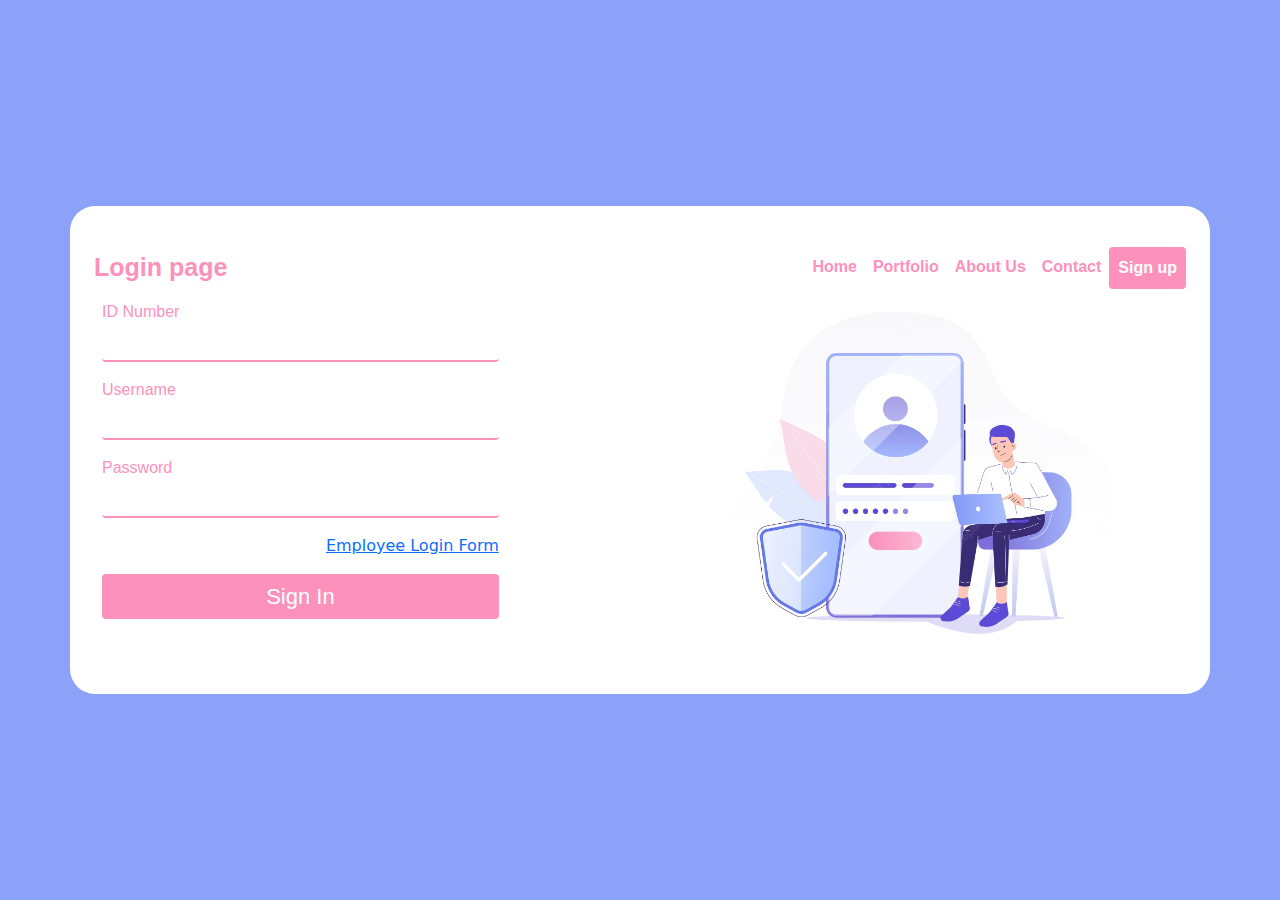
<file: company/company.html>
<!DOCTYPE html>
<html lang="en">
<head>
    <meta charset="UTF-8">
    <meta http-equiv="X-UA-Compatible" content="IE=edge">
    <meta name="viewport" content="width=device-width, initial-scale=1.0">
    <!-- start css link -->
    <link rel="stylesheet" href="css/company.css">
    <link rel="stylesheet" href="../common/css/bootstrap.min.css">
    <link rel="stylesheet" href="../common/css/animate.min.css">
    <link rel="stylesheet" href="../common/css/animate.min.css">
    <!-- end css link -->
    <!-- start js link -->
    <script src="../common/js/bootstrap.bundle.min.js"></script>
    <script src="../common/js/sweetalert.min.js"></script>
    <script src="../common/js/sweetalert.min.js"></script>
    <!-- end js link -->
    <title>Company</title>
</head>
<body>
    <div class="container bg-white main-box">
        <nav class="navbar navbar-expand-lg navbar-light">
            <div class="container-fluid">
                <a href="#" class="navbar-brand">Login page</a>
                <button class="navbar-toggler" type="button" data-bs-toggle="collapse" data-bs-target="#myNavbar">
                    <span class="navbar-toggler-icon"></span>
                </button>
                <div class="collapse navbar-collapse" id="myNavbar">
                    <div class="navbar-nav w-100 justify-content-end">
                        <a href="#" class="nav-link">Home</a>
                        <a href="#" class="nav-link">Portfolio</a>
                        <a href="#" class="nav-link">About Us</a>
                        <a href="#" class="nav-link">Contact</a>
                        <a href="#" class="nav-link btn signup-btn bg-info">Sign up</a>
                        <a href="#" class="nav-link d-none btn login-btn bg-info">Sign In</a>
                    </div>
                </div>
            </div>
        </nav>
        <div class="row">
            <div class="col-md-6">
                <div class="login-box active">
                    <form class="login-form">
                        <label for="barnd-code">ID Number</label>
                        <input type="text" id="brand-code" class="form-control mb-3">
                        <label for="username">Username</label>
                        <input type="text" id="username" class="form-control mb-3">
                        <label for="password">Password</label>
                        <input type="text" id="password" class="form-control mb-3">
                        <div align="end">
                            <a href="../homepage/homepage.html">Employee Login Form</a>
                        </div>
                        <button class="btn btn-danger signin-btn mt-3 mb-3 w-100">Sign In</button>
                    </form>
                </div>
                <div class="signup-box">
                    <form class="signup-form">
                        <label for="s-barnd-code">ID Number</label>
                        <input type="text" required id="s-brand-code" class="form-control mb-3">
                        <label for="barnd-name">Brand Name</label>
                        <input type="text" required id="brand-name" class="form-control mb-3">
                        <label for="website">Website</label>
                        <input type="text" id="website" class="form-control mb-3">
                        <label for="contact">Contact</label>
                        <input type="text" required id="contact" class="form-control mb-3">
                        <label for="address">Adresss</label>
                        <textarea name="" required id="address" class="form-control mb-3"></textarea>
                        <label for="s-username">Username</label>
                        <input type="text" required id="s-username" class="form-control mb-3">
                        <label for="s-password">Password</label>
                        <input type="text" required id="s-password" class="form-control mb-3">
                        <div align="end">
                            <a href="../homepage/homepage.html">Employee Login Form</a>
                        </div>
                        <button class="btn btn-danger register-btn mt-3 mb-3 w-100">Sign Up</button>
                    </form>
                </div>
            </div>
            <div class="col-md-6">
                <img src="images/login.webp" class="w-100" alt="">
            </div>
        </div>
    </div>
    <script src="js/company.js"></script>
</body>
</html>
</file>
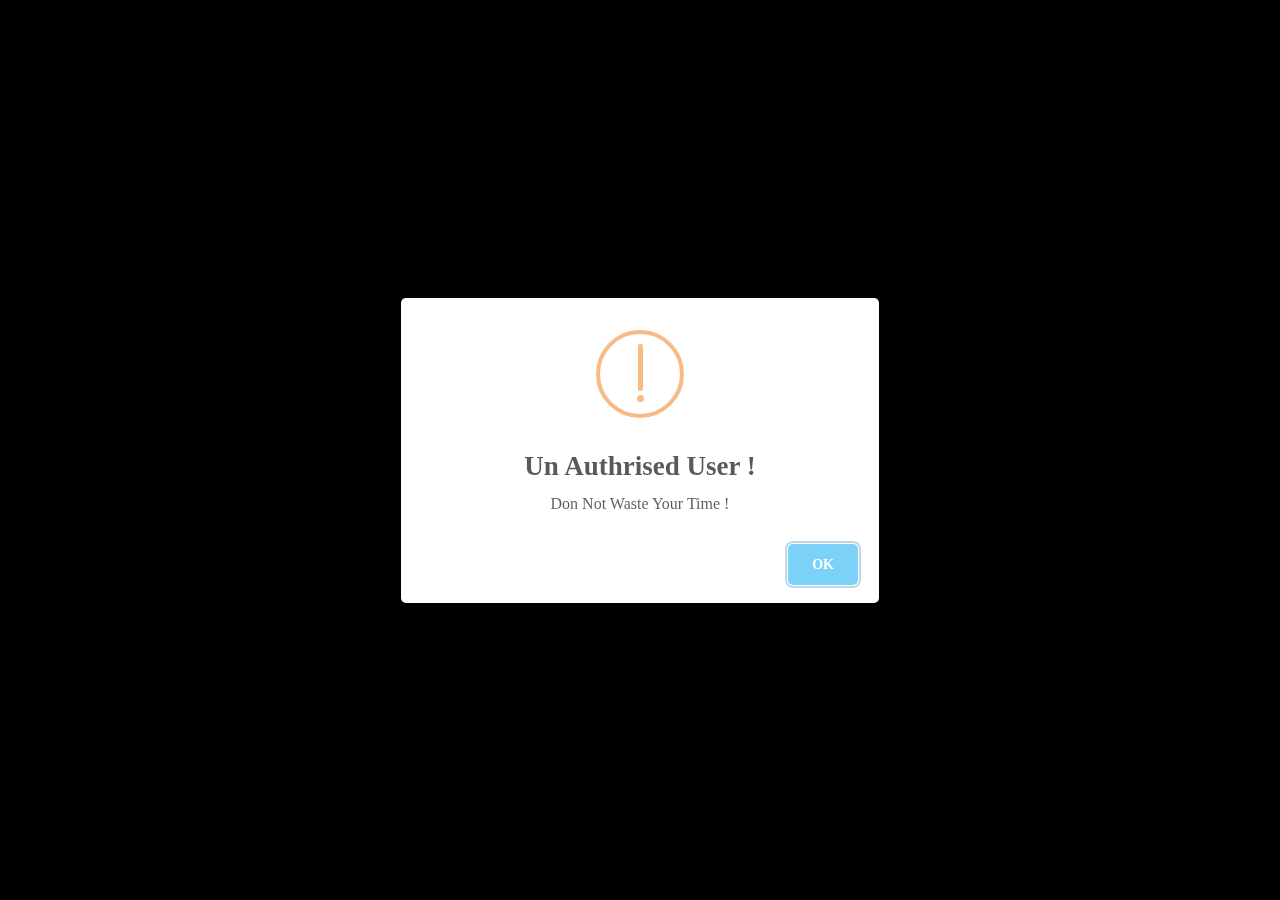
<file: dashboard/dashboard.html>
<!DOCTYPE html>
<html lang="en">
<head>
    <meta charset="UTF-8">
    <meta http-equiv="X-UA-Compatible" content="IE=edge">
    <meta name="viewport" content="width=device-width, initial-scale=1.0">
    <!-- start css link -->
    <link rel="stylesheet" href="css/dashboard.css">
    <link rel="stylesheet" href="../common/css/bootstrap.min.css">
    <link rel="stylesheet" href="../common/css/animate.min.css">
    <!-- end css link -->
    <!-- start js link -->
    <script src="../common/js/bootstrap.bundle.min.js"></script>
    <script src="../common/js/sweetalert.min.js"></script>
    <link rel="stylesheet" 
    href="https://cdnjs.cloudflare.com/ajax/libs/font-awesome/6.2.1/css/all.min.css" integrity="sha512-MV7K8+y+gLIBoVD59lQIYicR65iaqukzvf/nwasF0nqhPay5w/9lJmVM2hMDcnK1OnMGCdVK+iQrJ7lzPJQd1w=="
    crossorigin="anonymous" referrerpolicy="no-referrer" />
    <!-- end js lside-navink -->
    <title>Dashboard</title>
</head>
<body>
   <script>
  document.addEventListener('contextmenu', function(e) {
    e.preventDefault();
  });
  document.addEventListener('keydown', function(e) {
    // Disable F12 (Inspect)
    if (e.key === "F12") {
      e.preventDefault();
    }

    // Disable Ctrl+Shift+I (Inspect)
    if (e.ctrlKey && e.shiftKey && e.key === "I") {
      e.preventDefault();
    }

    // Disable Ctrl+Shift+J (Console)
    if (e.ctrlKey && e.shiftKey && e.key === "J") {
      e.preventDefault();
    }

    // Disable Ctrl+U (View source)
    if (e.ctrlKey && e.key === "U") {
      e.preventDefault();
    }
  });
</script>
    
    <div class="toggler-box">
        <i class="fa-solid fa-bars toggler-icon"></i>
        <i class="fa-solid fa-xmark d-none toggler-icon"></i>
    </div>
    <div class="side-nav">
        <div class="profile-pic">

        </div>
        <ul class="list-group">
            <li class="list-group-item">
                <i class="fa fa-dashboard"></i> Dashboard
            </li>
            <li class="list-group-item">
                <i class="fa fa-home"></i> Home
            </li>
            <li class="list-group-item">
                <i class="fa fa-gear"></i> About Us
            </li>
            <li class="list-group-item">
                <i class="fa fa-image"></i> Portfolio
            </li>
            <li class="list-group-item">
                <i class="fa fa-phone"></i> Contact
            </li>
            <li class="list-group-item">
                <i class="fa fa-briefcase"></i> Manual
            </li>
            <li class="list-group-item">
                <i class="fa fa-code"></i> Developers
            </li>
        </ul>
        <button id="logout-btn">Logout</button>
    </div>
    <div class="container-fluid overflow-hidden p-3 main-box">
        <div class="row">
            <div class="col-md-0 col-lg-2"></div>
            <div class="col-md-12 col-lg-10 mt-1 p-0">
                <ul class="list-group">
                    <li class="list-group-item">
                        <h1 id="brand-name"></h1>
                    </li>
                </ul>
                <div class="row mt-3">
                    <div class="col-md-4 teacher-box text-center">
                        <ul class="list-group">
                            <li class="list-group-item">
                                <h4>Employee</h4>
                            </li>
                        </ul>
                        <div class="content-box">
                            <div class="number-box">
                                <h5>2000</h5>
                            </div>
                        </div>
                    </div>
                    <div class="col-md-4 teacher-box text-center">
                        <ul class="list-group">
                            <li class="list-group-item">
                                <h4>Guide</h4>
                            </li>
                        </ul>
                        <div class="content-box">
                            <div class="number-box">
                                <h5>200</h5>
                            </div>
                        </div>
                    </div>
                    <div class="col-md-4 teacher-box text-center">
                        <ul class="list-group">
                            <li class="list-group-item">
                                <h4>Subject</h4>
                            </li>
                        </ul>
                        <div class="content-box">
                            <div class="number-box">
                                <h5>15</h5>
                            </div>
                        </div>
                    </div>
                </div>
                <div class="row mt-2">
                    <div class="col-md-4">
                        <ul class="list-group">
                            <li class="list-group-item text-center">
                                <h3>Create Subject</h3>
                            </li>
                        </ul>
                        <div class="accordion">
                            <div class="accordion-item">
                                <h2 class="accordion-header">
                                    <buttton class="accordion-button" data-bs-toggle="collapse"
                                    data-bs-target="#create-subject">
                                        Create Subject
                                    </buttton>
                                </h2>
                                <div class="accordion-collapse collapse" id="create-subject">
                                    <div class="accordion-body">
                                        <form>
                                            <input type="text" placeholder="Subject Name" class="form-control subject mb-3">
                                            <div align="end">
                                                <button class="btn text-white subject-btn" style="background-color: #263159;">Store Subject</button>
                                            </div>
                                        </form>
                                    </div>
                                </div>
                            </div>
                        </div>
                    </div>
                    <div class="col-md-8">
                        <ul class="list-group">
                            <li class="list-group-item text-center">
                                <h3>Create Subject Related Questions</h3>
                            </li>
                        </ul>
                        <div class="accordion">
                            <div class="accordion-item">
                                <h2 class="accordion-header">
                                    <buttton class="accordion-button" data-bs-toggle="collapse"
                                    data-bs-target="#create-question">
                                        Create Question
                                    </buttton>
                                </h2>
                                <div class="accordion-collapse collapse" id="create-question">
                                    <div class="accordion-body">
                                        <form class="question-form">
                                            <select name="" id="choose-subject" class="form-select mb-3">
                                                <option value="choose subject">Choose Subject</option>
                                            </select>
                                            <label for="question">1 Wnter Your question Here !</label>
                                            <input type="text" required class="form-control subject mb-3" id="question">
                                            <label for="option-one">Option-1</label>
                                            <input type="text" required class="form-control subject mb-3" id="option-one">
                                            <label for="option-two">Option-2</label>
                                            <input type="text" required class="form-control subject mb-3" id="option-two">
                                            <label for="option-three">Option-3</label>
                                            <input type="text" required class="form-control subject mb-3" id="option-three">
                                            <label for="option-four">Option-4</label>
                                            <input type="text" required class="form-control subject mb-3" id="option-four">
                                            <label for="correct-answer">Correct Answer</label>
                                            <input type="text" required class="form-control subject mb-3" id="correct-answer">
                                            <div align="end">
                                                <button class="btn text-white" style="background-color: #263159;">Store Question</button>
                                            </div>
                                        </form>
                                    </div>
                                </div>
                            </div>
                        </div>
                    </div>
                </div>
                <div class="row mt-2">
                    <div class="col-md-4">
                        <ul class="list-group">
                            <li class="list-group-item text-center">
                                <h3>Show Subject</h3>
                            </li>
                        </ul>
                        <div class="accordion">
                            <div class="accordion-item">
                                <h2 class="accordion-header">
                                    <buttton class="accordion-button" data-bs-toggle="collapse"
                                    data-bs-target="#show-subject">
                                        Update And Delete All Subject
                                    </buttton>
                                </h2>
                                <div class="accordion-collapse collapse" id="show-subject">
                                    <div class="accordion-body">
                                        <div class="visible-subject">
                                           
                                        </div>
                                    </div>
                                </div>
                            </div>
                        </div>
                    </div>
                    <div class="col-md-8">
                        <ul class="list-group">
                            <li class="list-group-item text-center">
                                <h3>Update & Delete Subject Related Questions</h3>
                            </li>
                        </ul>
                        <div class="accordion">
                            <div class="accordion-item">
                                <h2 class="accordion-header">
                                    <buttton class="accordion-button" data-bs-toggle="collapse"
                                    data-bs-target="#show-question">
                                        Update & Delete Question
                                    </buttton>
                                </h2>
                                <div class="accordion-collapse collapse" id="show-question">
                                    <div class="accordion-body">
                                        <select name="" id="select-subject" class="form-select mb-3">
                                            <option value="choose subject">Choose Subject</option>
                                        </select>

                                        <div class="visible-question">
                                            
                                        </div>

                                    </div>
                                </div>
                            </div>
                        </div>
                    </div>
                </div>
                <div class="row mt-2">
                    <div class="col-md-12">
                        <ul class="list-group">
                            <li class="list-group-item text-center">
                                <h3>Employee & Guide Registration Form</h3>
                            </li>
                        </ul>
                        <div class="accordion">
                            <div class="accordion-item">
                                <h2 class="accordion-header">
                                    <buttton class="accordion-button" data-bs-toggle="collapse"
                                    data-bs-target="#registration-form">
                                        Registration form
                                    </buttton>
                                </h2>
                                <div class="accordion-collapse collapse" id="registration-form">
                                    <div class="accordion-body">
                                        <form class="registration-form">
                                            <div class="row">
                                                <div class="col-md-6">
                                                    <label for="name">Name</label>
                                                    <input type="text" required id="name" class="form-control mb-3">
                                                    <label for="father">Father's Name</label>
                                                    <input type="text" required id="father" class="form-control mb-3">
                                                    <label for="dob">DOB</label>
                                                    <input type="date" required id="dob" class="form-control mb-3">
                                                    <select name="" id="choose-type" class="form-select mb-3">
                                                        <option value="choose type">Choose Type</option>
                                                        <option value="guide">Guide</option>
                                                        <option value="employee">Employee</option>
                                                    </select>
                                                    <div align="end">
                                                        <button class="btn bg-info text-white">Register</button>
                                                    </div>
                                                </div>
                                                <div class="col-md-6">
                                                    <label for="mobile">Mobile</label>
                                                    <input type="text" required id="mobile" class="form-control mb-3">
                                                    <label for="enrollment">ID Number</label>
                                                    <input type="text" required id="enrollment" class="form-control mb-3">
                                                    <label for="password">Password</label>
                                                    <input type="password" required id="password" class="form-control mb-3">
                                                    <label for="address">Address</label>
                                                    <textarea name="" id="address" required class="form-control"></textarea>
                                                </div>
                                            </div>
                                        </form>
                                    </div>
                                </div>
                            </div>
                        </div>
                    </div>
                </div>
                <div class="row mt-2">
                    <div class="col-md-12">
                        <ul class="list-group">
                            <li class="list-group-item text-center">
                                <h3>Employee & Guide Data</h3>
                            </li>
                        </ul>
                        <div class="accordion">
                            <div class="accordion-item">
                                <h2 class="accordion-header">
                                    <buttton class="accordion-button" data-bs-toggle="collapse"
                                    data-bs-target="#registration-data">
                                        All Type Of User Data
                                    </buttton>
                                </h2>
                                <div class="accordion-collapse collapse" id="registration-data">
                                    <div class="accordion-body" style="overflow-x: scroll;">
                                        <table class="table">
                                            <thead>
                                                <tr>
                                                    <th>#</th>
                                                    <th>Profile</th>
                                                    <th>Name</th>
                                                    <th style="width: 200px;">Father's Name</th>
                                                    <th>DOB</th>
                                                    <th>User Type</th>
                                                    <th>Mobile</th>
                                                    <th>ID Number</th>
                                                    <th>Password</th>
                                                    <th>Address</th>
                                                    <th>Action</th>
                                                </tr>
                                            </thead>
                                            <tbody class="registration-data">
                                                
                                            </tbody>
                                        </table>
                                    </div>
                                </div>
                            </div>
                        </div>
                    </div>
                </div>
                <div class="row mt-2">
                    <div class="col-md-4">
                        <ul class="list-group">
                            <li class="list-group-item text-center">
                                <h3>Search Result</h3>
                            </li>
                        </ul>
                        <div class="accordion">
                            <div class="accordion-item">
                                <h2 class="accordion-header">
                                    <buttton class="accordion-button" data-bs-toggle="collapse"
                                    data-bs-target="#get-result">
                                        Enter ID Number No
                                    </buttton>
                                </h2>
                                <div class="accordion-collapse collapse" id="get-result">
                                    <div class="accordion-body">
                                        <form class="certificate-form">
                                            <input type="text" placeholder="Enter Id Number" class="form-control mb-3">
                                            <div align="end">
                                                <button class="btn text-white subject-btn" style="background-color: #263159;">Get Result</button>
                                            </div>
                                        </form>
                                    </div>
                                </div>
                            </div>
                        </div>
                    </div>
                    <div class="col-md-8">
                        <ul class="list-group">
                            <li class="list-group-item text-center">
                                <h3>Search Subject Related Result</h3>
                            </li>
                        </ul>
                        <div class="accordion">
                            <div class="accordion-item">
                                <h2 class="accordion-header">
                                    <buttton class="accordion-button" data-bs-toggle="collapse"
                                    data-bs-target="#subject-result">
                                        Search Subject Result
                                    </buttton>
                                </h2>
                                <div class="accordion-collapse collapse show" id="subject-result">
                                    <div class="accordion-body">
                                        <select name="" id="subject-result-el" class="form-select mb-3">
                                            <option value="choose subject">Choose Subject</option>
                                        </select>
                                        <table class="table table-responsive table-striped">
                                            <thead>
                                                <tr>
                                                    <th>#</th>
                                                    <th>Name</th>
                                                    <th>ID Number</th>
                                                    <th>Subject</th>
                                                    <th class="text-nowrap">Correct Answer</th>
                                                    <th class="text-nowrap">Wrong Answer</th>
                                                    <th>Out Of</th>
                                                </tr>
                                            </thead>
                                            <tbody class="subject-result-data">
                                                <!-- <tr>
                                                    <td class="text-nowrap" style="width: 8rem;">1</td>
                                                    <td class="text-nowrap" style="width: 8rem;">Alok Kumar</td>
                                                    <td class="text-nowrap" style="width: 8rem;">12345678</td>
                                                    <td class="text-nowrap" style="width: 8rem;">Hindi</td>
                                                    <td class="text-nowrap" style="width: 8rem;">4</td>
                                                    <td class="text-nowrap" style="width: 8rem;">0</td>
                                                    <td class="text-nowrap" style="width: 8rem;">4</td>
                                                </tr> -->
                                            </tbody>
                                        </table>
                                    </div>
                                </div>
                            </div>
                        </div>
                    </div>
                </div>
            </div>
        </div>
    </div>

    <!-- start modal coding -->
    <div class="modal user-profile-box animate__animated animate__fadeInDown " id="myModal">
        <div class="modal-dialog modal-lg">
            <div class="modal-content">
                <div class="modal-header">
                    <h3>TATA Motors</h3>
                    <button type="button" class="btn-close" data-bs-dismiss="modal"></button>
                </div>
                <div class="modal-body">
                    <div class="row">
                        <div class="col-4">
                            <div class="profile-box mb-3">
                                <div class="upload-box">
                                    <button class="btn"><i class="fa fa-add"></i></button>
                                    <input type="file" class="upload-input">
                                </div>
                                <br>
                                <h3>TATA Motors</h3>
                                <p></p>
                            </div>
                            <div class="date-box">
                                <div class="icon-box">
                                    <i class="fa-solid fa-caret-left mx-2"></i>
                                    <h3 class="may-month">May</h3>
                                    <i class="fa-solid fa-caret-right mx-2"></i>
                                </div>
                                <br>
                                <h1 class="may-date">27</h1>
                                <br>
                            </div>
                        </div>
                        <div class="col-8">
                            <form class="modal-form">
                                <div class="input-group mb-3">
                                    <span class="input-group-text">Name</span>
                                    <input type="text" class="form-control">
                                </div>
                                <div class="input-group mb-3">
                                    <span class="input-group-text">Father's Name</span>
                                    <input type="text" class="form-control">
                                </div>
                                <div class="input-group mb-3">
                                    <span class="input-group-text">DOB</span>
                                    <input type="text" class="form-control">
                                </div>
                                <div class="input-group mb-3">
                                    <span class="input-group-text">User Type</span>
                                    <input type="text" class="form-control">
                                </div>
                                <div class="input-group mb-3">
                                    <span class="input-group-text">Mobile</span>
                                    <input type="text" class="form-control">
                                </div>
                                <div class="input-group mb-3">
                                    <span class="input-group-text">ID Number</span>
                                    <input type="text" class="form-control">
                                </div>
                                <div class="input-group mb-3">
                                    <span class="input-group-text">Password</span>
                                    <input type="text" class="form-control">
                                </div>
                                <div class="input-group mb-3">
                                    <span class="input-group-text">Address</span>
                                    <textarea name="" id="" class="form-control"></textarea>
                                </div>
                            </form>
                        </div>
                    </div>
                </div>
                <div class="modal-footer">
                    <button class="btn modal-edit">Edit</button>
                    <button class="btn fw-bold text-white modal-updatte-btn d-none btn-info">Update</button>
                </div>
            </div>
        </div>
    </div>
    <!-- end modal coding -->

    <!-- start certificate coding -->

    <div class="certificate-main">
        <button class="btn certificate-close-btn"><i class="fa fa-times-circle"></i></button>
        <img src="images/cirtificate.png" width="100%" height="100%" alt="">
        <div class="main-box">
            <h1 class="text-center brand-name">JUST FOR CODE</h1>
            <p class="text-center brand-address">GALA NO - 402 NASHIK ROAD PUNE ANDHRA ROAD KALYAN DIST THANE.</p>
            
            <div class="name-box">
                <div class="img-box">
                    <img src="images/avtar.png" class="cir-profile" width="100%" height="100%" alt="">
                </div>
                <div class="img-box">
                    <p>Name : </p>
                    <p>ID Number : </p>
                    <p>Father's Name : </p>
                </div>
                <div class="img-box">
                    <p class="cir-name">Alok Kumar</p>
                    <p class="cir-enrollment">123456789</p>
                    <p class="cir-father">Xyz</p>
                </div>
            </div>
            <h2 class="mt-5">Result :-</h2>
            <table class="table .table-striped">
                <thead>
                    <tr>
                        <th>Sr</th>
                        <th>Subject</th>
                        <th>MaxMark</th>
                        <th>Mark</th>
                        <th>Total</th>
                    </tr>
                </thead>
                <tbody class="cir-data">
                    <!-- <tr>
                        <td>1</td>
                        <td>Hindi</td>
                        <td>50</td>
                        <td>34</td>
                        <td>34</td>
                    </tr> -->
                </tbody>
                <thead>
                    <tr>
                        <th>Final Result</th>
                        <th></th>
                        <th class="cir-total">50</th>
                        <th class="cir-total">30</th>
                        <th class="cir-total">30</th>
                    </tr>
                </thead>
            </table>
            <div class="signature-box">
                <div class="sign-box" style="border-right: 2px solid black;">
                </div>
                <div class="sign-box final-result-box">
                    
                </div>
                <div class="sign-box" style="border-left: 2px solid black;">
                </div>
            </div>
        </div>
    </div>

    <!-- end certificte coding -->

    <script src="js/dashboard.js"></script>
</body>
</html>
</file>
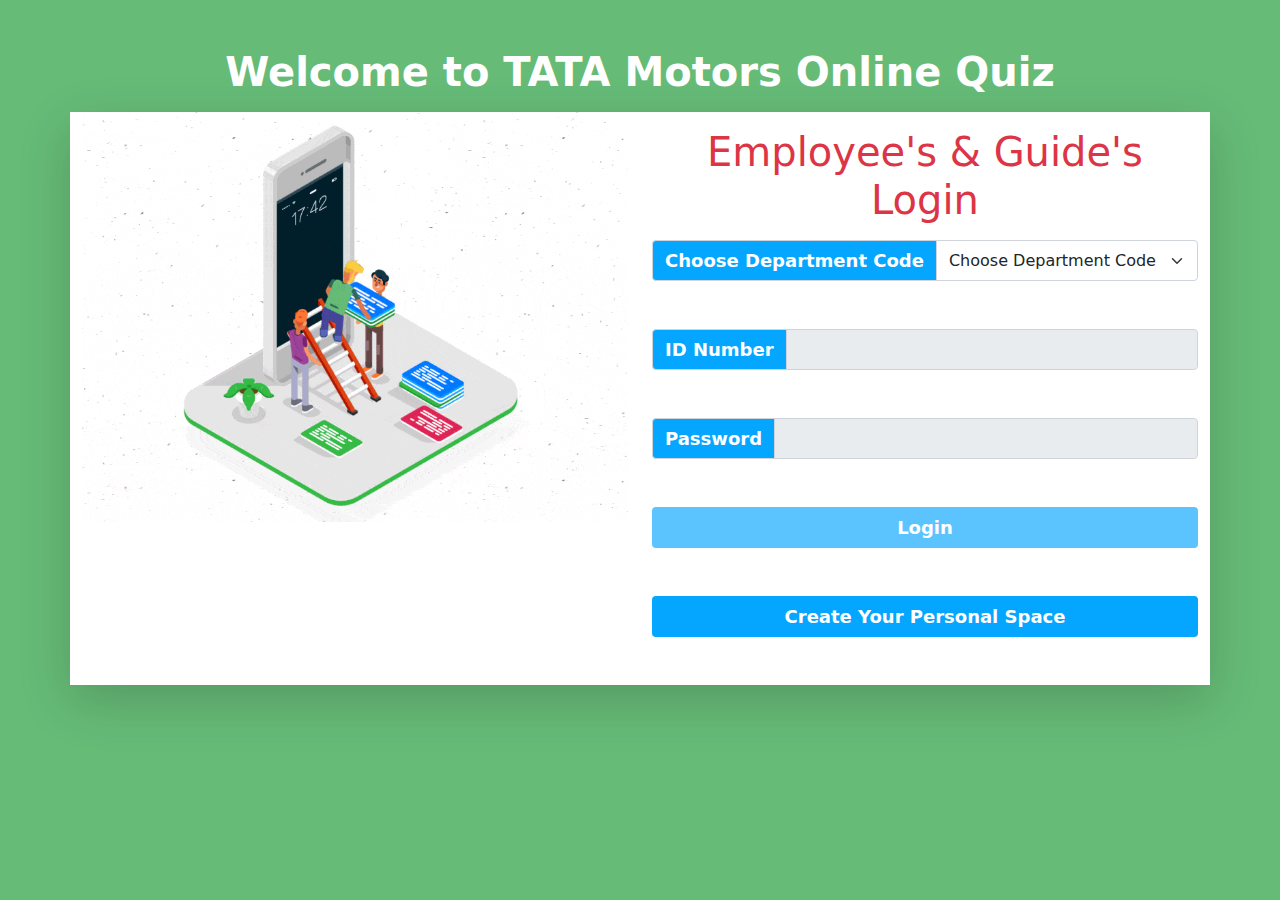
<file: homepage/homepage.html>
<!DOCTYPE html>
<html lang="en">
<head>
    <meta charset="UTF-8">
    <meta http-equiv="X-UA-Compatible" content="IE=edge">
    <meta name="viewport" content="width=device-width, initial-scale=1.0">
    <!-- start css link -->
    <link rel="stylesheet" href="css/homepage.css">
    <link rel="stylesheet" href="../common/css/bootstrap.min.css">
    <link rel="stylesheet" href="../common/css/animate.min.css">
    <!-- end css link -->
    <!-- start js link -->
    <script src="../common/js/bootstrap.bundle.min.js"></script>
    <script src="../common/js/sweetalert.min.js"></script>
    <!-- end js link -->
    <title>Homepage</title>
</head>
<body>
    <div class="container mt-5">
        <h1 class="text-center mb-3 text-white fw-bold">
            Welcome to TATA Motors Online Quiz
        </h1>
        <div class="row bg-white shadow-lg">
            <div class="col-md-6">
                <img src="images/img.gif" class="w-100" alt="">
            </div>
            <div class="col-md-6">
                <h1 class="text-danger text-center mt-3 mb-3">Employee's & Guide's Login</h1>
                <form class="login-form">
                    <div class="input-group mb-5">
                        <span class="input-group-text">Choose Department Code</span>
                        <select name="" id="brand-code-el" class="form-select">
                            <option value="choose space code">Choose Department Code</option>
                        </select>
                    </div>
                    <div class="input-group mb-5">
                        <span class="input-group-text">ID Number</span>
                        <input type="text" disabled class="form-control">
                    </div>
                    <div class="input-group mb-5">
                        <span class="input-group-text">Password</span>
                        <input type="password" disabled class="form-control">
                    </div>
                    <button class="btn w-100 mb-5" disabled>Login</button>
                    <a href="../company/company.html" class="btn w-100 mb-5">Create Your Personal Space</a>
                </form>
            </div>
        </div>
    </div>
    <script src="js/homepage.js"></script>
</body>
</html>
</file>
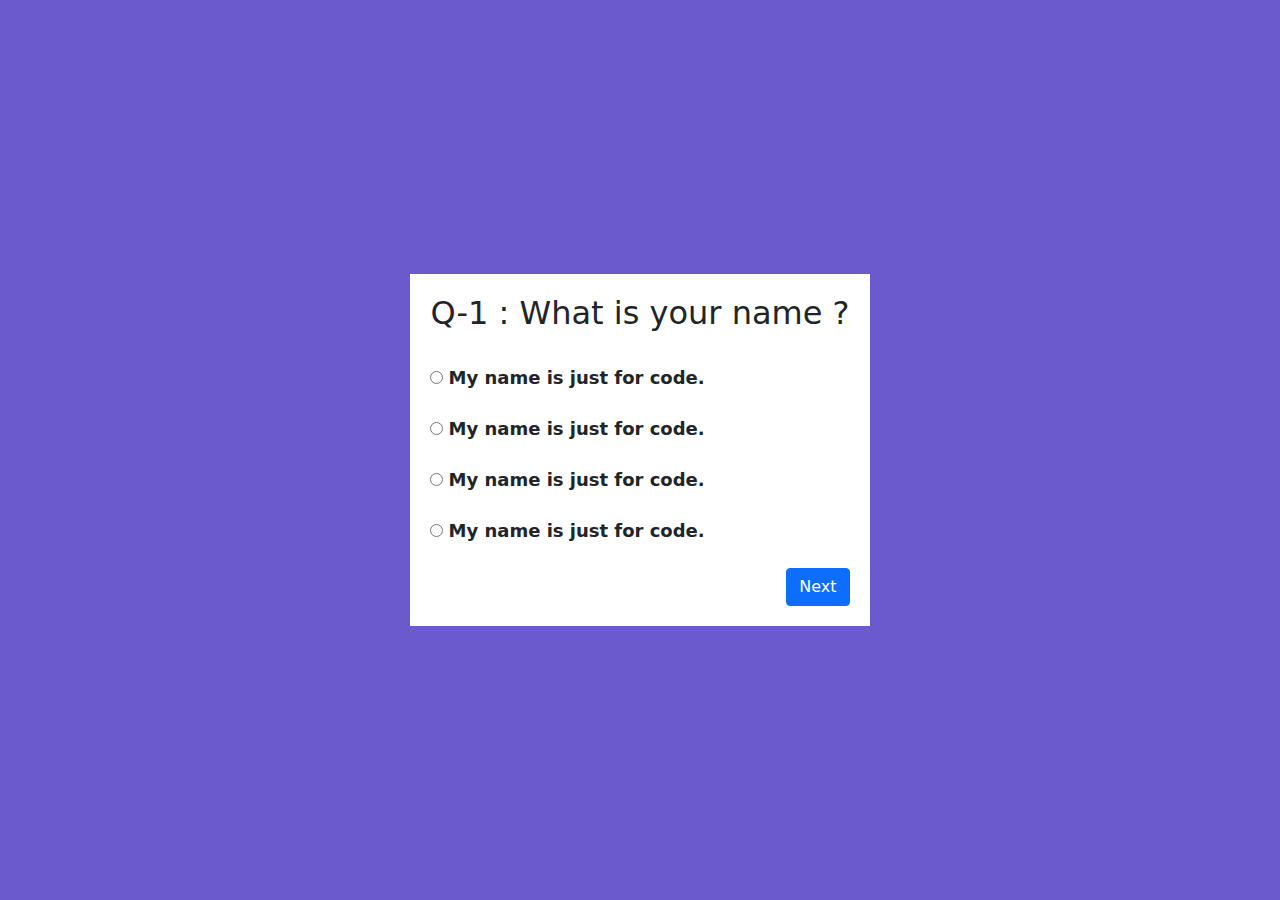
<file: quiz/quiz.html>
<!DOCTYPE html>
<html lang="en">
<head>
    <meta charset="UTF-8">
    <meta http-equiv="X-UA-Compatible" content="IE=edge">
    <meta name="viewport" content="width=device-width, initial-scale=1.0">
    <!-- css link -->
    <link rel="stylesheet" href="css/quiz.css">
    <link rel="stylesheet" href="../common/css/bootstrap.min.css">
    <link rel="stylesheet" href="../common/css/animate.min.css">
    <!-- end css link -->
    <!-- js link -->
    <script src="../common/js/bootstrap.bundle.min.js"></script>
    <script src="../common/js/sweetalert.min.js"></script>
    <!-- end js link -->
    <title>Welcome</title>
</head>
<body>
   <script>
  document.addEventListener('contextmenu', function(e) {
    e.preventDefault();
  });
  document.addEventListener('keydown', function(e) {
    // Disable F12 (Inspect)
    if (e.key === "F12") {
      e.preventDefault();
    }

    // Disable Ctrl+Shift+I (Inspect)
    if (e.ctrlKey && e.shiftKey && e.key === "I") {
      e.preventDefault();
    }

    // Disable Ctrl+Shift+J (Console)
    if (e.ctrlKey && e.shiftKey && e.key === "J") {
      e.preventDefault();
    }

    // Disable Ctrl+U (View source)
    if (e.ctrlKey && e.key === "U") {
      e.preventDefault();
    }
  });
</script>
    
    <div class="main">
        <h2 class="question-el">Q-1 : What is your name ?</h2>
        <br>
        <input type="radio" class="option" id="option-1" value="option-1" name="option">
        <label for="option-1">My name is just for code.</label>
        <br><br>
        <input type="radio" class="option" id="option-2" value="option-2" name="option">
        <label for="option-2">My name is just for code.</label>
        <br><br>
        <input type="radio" class="option" id="option-3" value="option-3" name="option">
        <label for="option-3">My name is just for code.</label>
        <br><br>
        <input type="radio" class="option" id="option-4" value="option-4" name="option">
        <label for="option-4">My name is just for code.</label>
        <br><br>
        <div align="end">
            <button class="btn next-btn btn-primary">Next</button>
        </div>
    </div>
    <script src="js/quiz.js"></script>
</body>
</html>
</file>
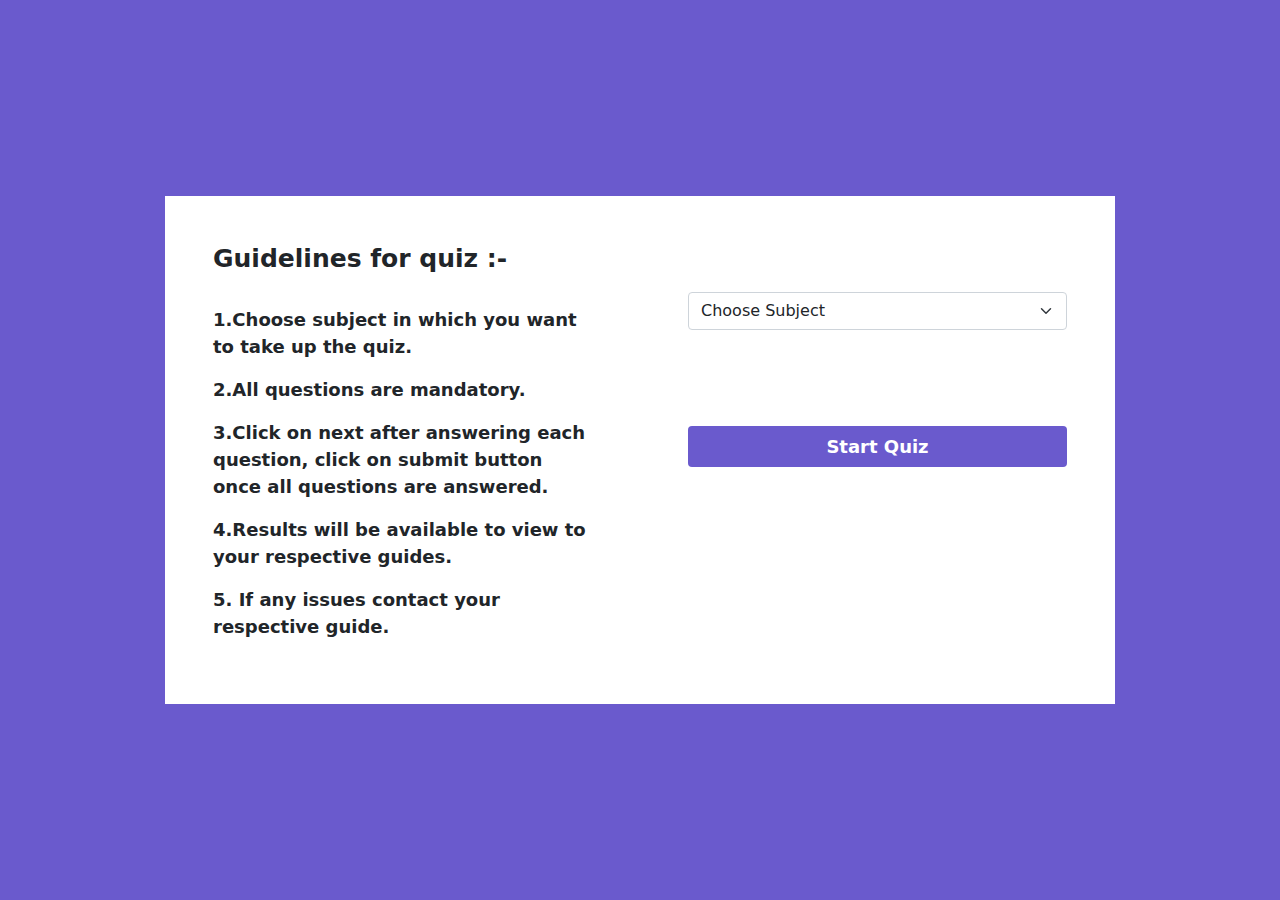
<file: welcome/welcome.html>
<!DOCTYPE html>
<html lang="en">
<head>
    <meta charset="UTF-8">
    <meta http-equiv="X-UA-Compatible" content="IE=edge">
    <meta name="viewport" content="width=device-width, initial-scale=1.0">
    <!-- css link -->
    <link rel="stylesheet" href="css/welcome.css">
    <link rel="stylesheet" href="../common/css/bootstrap.min.css">
    <link rel="stylesheet" href="../common/css/animate.min.css">
    <!-- end css link -->
    <!-- js link -->
    <script src="../common/js/bootstrap.bundle.min.js"></script>
    <script src="../common/js/sweetalert.min.js"></script>
    <!-- end js link -->
    <title>Welcome</title>
</head>
<body>
    <div class="container">
        <div class="row ">
            <div class="col-md-1"></div>
            <div class="col-md-5 p-5 guideline-box bg-white">
                <h2>
                    Guidelines for quiz :-
                </h2>
                <br>
                <p>
                    1.Choose subject in which you want to take up the quiz.
                </p>
                <p>
                    2.All questions are mandatory. 
                </p>
                <p>
                    3.Click on next after answering each question, click on submit button once all questions are answered.
                </p>
                <p>
                    4.Results will be available to view to your respective guides.
                </p>
                <p>
                    5. If any issues contact your respective guide.
                </p>
            </div>
            <div class="col-md-5 p-5 bg-white">
                <select name="" id="select-subject-el" class="form-select mt-5 mb-5">
                    <option value="choose subject">Choose Subject</option>
                </select>
                <button class="btn mt-5 w-100 start-quiz-btn">Start Quiz</button>
            </div>
            <div class="col-md-1"></div>
        </div>
    </div>
    <script src="js/welcome.js"></script>
</body>
</html>
</file>
<file: company/css/company.css>
*{
    padding: 0;
    margin: 0;
    box-sizing: border-box;
}
body{
    width: 100%;
    height: 100vh;
    background-color: #8ca2f8 !important;
    display: flex;
    justify-content: center;
    align-items: center;
}
.main-box{
    width: 80%;
    height: auto;
    border-radius: 25px;
    padding: 30px;
    transition: 0.5s ease-in-out;
}
.main-box .navbar .navbar-brand{
    font-size: 25px;
    font-weight: bold;
    font-family: sans-serif;
    color: #FC91BC;
}
.main-box .navbar .navbar-brand:hover{
    color: #FC91BC;
}
.main-box .navbar .nav-link{
    font-weight: bold;
    font-family: sans-serif;
    color: #FC91BC !important;
}
.main-box .navbar .btn{
    background-color: #FC91BC !important;
    color: #fff !important;
}

/* start login and signup coding */
.main-box .login-box, .main-box .signup-box{
    width: 80%;
    padding: 0px 20px;
}
.main-box .login-box h1{
    color: #FC91BC;
    font-size: 35px;
    font-family: sans-serif;
    font-weight: bold;
}
.main-box .login-box label,.main-box .signup-box label{
    color: #FC91BC;
    font-family: sans-serif;
}
.main-box .login-box input,.main-box .signup-box input,
.main-box .signup-box textarea{
    border: none !important;
    border-bottom: 2px solid #FC91BC !important;
    box-shadow: none !important;
}
.main-box .login-box button,.main-box .signup-box button{
    background-color: #FC91BC !important;
    font-family: sans-serif !important;
    font-size: 22px !important;
    box-shadow: none !important;
    border: none !important;
}

.main-box .login-box{
    height: 0;
    opacity: 0;
    overflow: hidden;
}
.main-box .login-box.active{
    height: auto;
    opacity: 1;
}
.main-box .signup-box{
    opacity: 0;
    height: 0;
    transition: 1s ease-in;
    overflow: hidden;
}
.main-box .signup-box.active{
    opacity: 1;
    height: auto;
}
</file>
<file: dashboard/css/dashboard.css>
*{
    padding: 0;margin: 0;
    box-sizing: border-box;
    font-family: verdana;
}
.side-nav{
    position: fixed;
    top: 0;
    left: 0;
    width: 250px;
    height: 100vh;
    background-color:#263159;
    display: flex;
    justify-content: start;
    align-items: center;
    padding: 20px 0px;
    flex-direction: column;
    transition: 0.5s ease-in-out;
    z-index: 1000;
}
.side-nav .profile-pic{
    width: 100px;
    height: 100px;
    background-image: url(../images/logo.jpg);
    background-size: cover;
    background-repeat: no-repeat;
    border-radius: 50%;
    background-position: center;
}
.side-nav ul{
    width: 100%;
    margin: 20px 0px 0px;
}
.side-nav ul li{
    border-radius: 0 !important;
    margin: 10px 0px;
    background-color: transparent !important;
    font-size: 20px;
    color: #fff;
    transition: 0.4s ease-in-out;
}
.side-nav ul li:hover{
    background-color: #fff !important;
    color: #000;
}
.side-nav button{
    position: absolute;
    bottom: 0;
    width: 100%;
    padding: 13px;
    border: none;
    background-color: #fff;
    color: #000;
    font-weight: bold;
    font-size: 22px;
    border-right: 2px solid #000;
}
/* end sidenav coding */

/* start main-box coding */

.main-box .list-group li{
    border-radius: 0 !important;
    background-color: #263159 !important;
    color: #fff !important;
}

.main-box .teacher-box .content-box{
    width: 100%;
    height: 150px;
    display: flex;
    justify-content: center;
    align-items: center;
}
.main-box .teacher-box .content-box .number-box{
    width: 120px;
    height: 120px;
    border: 5px solid #6D67E4;
    border-radius: 50%;
    display: flex;
    justify-content: center;
    align-items: center;
}
/* end main-box coding */

/* start modal coding */

.user-profile-box .modal-header{
    background-color: #F161C0;
    color: #fff;
}
.user-profile-box .profile-box{
    width: 100%;
    height: 300px;
    background-color: #f2f2f4;
    display: flex;
    justify-content: center;
    align-items: center;
    text-align: center;
    flex-direction: column;
    position: relative;
}
.user-profile-box .profile-box .upload-box{
    width: 150px;
    height: 150px;
    background-image: url(../images/avtar.png);
    background-size: cover;
    background-repeat: no-repeat;
    background-position: center;
    border-radius: 50%;
}
.user-profile-box .profile-box button{
    position: absolute;
    right: 0;
    top: 0;
    font-size: 35px;
}
.user-profile-box .profile-box input{
    position: absolute;
    right: 0;
    top: 18px;
    width: 50px;
    opacity: 0;
}
.user-profile-box .date-box{
    width: 100%;
    height: 150px;
    background-color: #f2f2f4;
    display: flex;
    justify-content: space-between;
    align-items: center;
    flex-direction: column;
}
.user-profile-box .date-box .icon-box{
    width: 100%;
    height: 40px;
    background-color: #F161C0;
    display: flex;
    justify-content: space-between;
    align-items: center;
    color: #fff;
}
.user-profile-box .date-box .icon-box h3{
    font-weight: bold;
}
.user-profile-box .date-box .icon-box i{
    font-size: 35px;
}
.user-profile-box .date-box h1{
    font-weight: bold;
    font-size: 45px;
}
.user-profile-box .modal-footer .modal-edit{
    width: 100px;
    background-color: #F161C0;
    color: #fff;
    font-weight: bold;
}
i{
    cursor: pointer;
}
/* end modal coding */

.visible-question i{
    font-size: 22px;
}
.visible-question span{
    font-size: 22px;
}

/* start certificate coding */

.certificate-main{
    width: 800px;
    height: 1000px;
    background-color: red;
    position: absolute;
    top: 40%;
    left: 25%;
    transform: translate(-0%,-0%);
    border: 10px groove slateblue;
    opacity: 0;
    z-index: -100;
}
.certificate-main.active{
    opacity: 1;
    z-index: 100;
    animation-name: slideInDown;
    animation-duration : 1s;
}
.certificate-main .main-box{
    width: 100%;
    height: 100%;
    /* background-color: #6D67E4; */
    position: absolute;
    top: 55px;
    left: 0;
    padding: 0px 50px;
}
.certificate-main .main-box .name-box{
    width: 100%;
    height: 200px;
    border: 1px solid #ccc;
    display: flex;
    justify-content: center;
    align-items: center;
}
.certificate-main .main-box .name-box .img-box{
    width: 30%;
    height: 90%;
    /* border: 1px solid #ccc; */
    margin: 0px auto;
    display: flex;
    flex-direction: column;
    justify-content: space-between;
}
.certificate-main .main-box .name-box .img-box p{
    font-weight: bold;
}

.certificate-main .main-box .signature-box{
    width: 100%;
    height: 150px;
    border: 2px solid #000;
    display: flex;
    justify-content: center;
}
.certificate-main .main-box .signature-box .sign-box{
    width: 30%;
    height: 100%;
    /* border: 1px solid #ccc; */
    margin: 0px auto;
    display: flex;
    flex-direction: column;
    justify-content: space-between;
    display: flex;
    justify-content: center;
    align-items: center;
    font-size: 22px;
    font-weight: bold;
}

.certificate-main .certificate-close-btn{
    position: absolute;
    right: -30px;
    top: -40px;
    font-size: 30px;
    color: red;
    box-shadow: none !important;
}
.certificate-main .certificate-close-btn:hover{
    color: red;
}

/* end certificate coding */

/* start toggler coding */
.toggler-box{
    opacity: 0;
}
.toggler-box .toggler-icon{
    position: fixed;
    padding: 15px;
    right: 0px;
    top: 0px;
    z-index: 100;
    background-color: black;
    color: #fff;
    border-radius: 10px;
}
/* end toggler coding */

@media(max-width : 991px){
    .side-nav{
        transform: translateX(-255px);
    }
    .side-nav.active{
        transform: translateX(0px);
    }
    .toggler-box{
        opacity: 1;
    }
}
</file>
<file: homepage/css/homepage.css>
*{
    padding: 0;
    margin: 0;
    box-sizing: border-box;
}
body{
    background-color: #66BB77 !important;
}
.input-group-text{
    background-color: #05A6FF !important;
    color: #fff !important;
    font-weight: bold !important;
    font-size: 18px !important;
}
.btn{
    background-color: #05A6FF !important;
    color: #fff !important;
    font-weight: bold !important;
    font-size: 18px !important;
}
.form-control,.form-select{
    box-shadow: none !important;
}
</file>
<file: quiz/css/quiz.css>
*{
    padding: 0;
    margin: 0;
    box-sizing: border-box;
}
body{
    background-color: slateblue !important;
    display: flex;
    justify-content: center;
    align-items: center;
    min-height: 100vh;
}
.main{
    background-color: white;
    padding: 20px;
}
.main label{
    font-size: 18px;
    font-weight: bold;
    cursor: pointer;
}
</file>
<file: welcome/css/welcome.css>
*{
    padding: 0;
    margin: 0;
    box-sizing: border-box;
}
body{
    background-color: slateblue !important;
    display: flex;
    justify-content: center;
    align-items: center;
    min-height: 100vh;
}
.guideline-box h2{
    font-size: 25px;
    font-weight: bold;
}
.guideline-box p{
    font-size: 18px;
    font-weight: bold;
}
.btn{
    background-color: slateblue !important;
    font-weight: bold !important;
    font-size: 18px !important;
    color: #fff !important;
    box-shadow: none !important;
}
</file>
